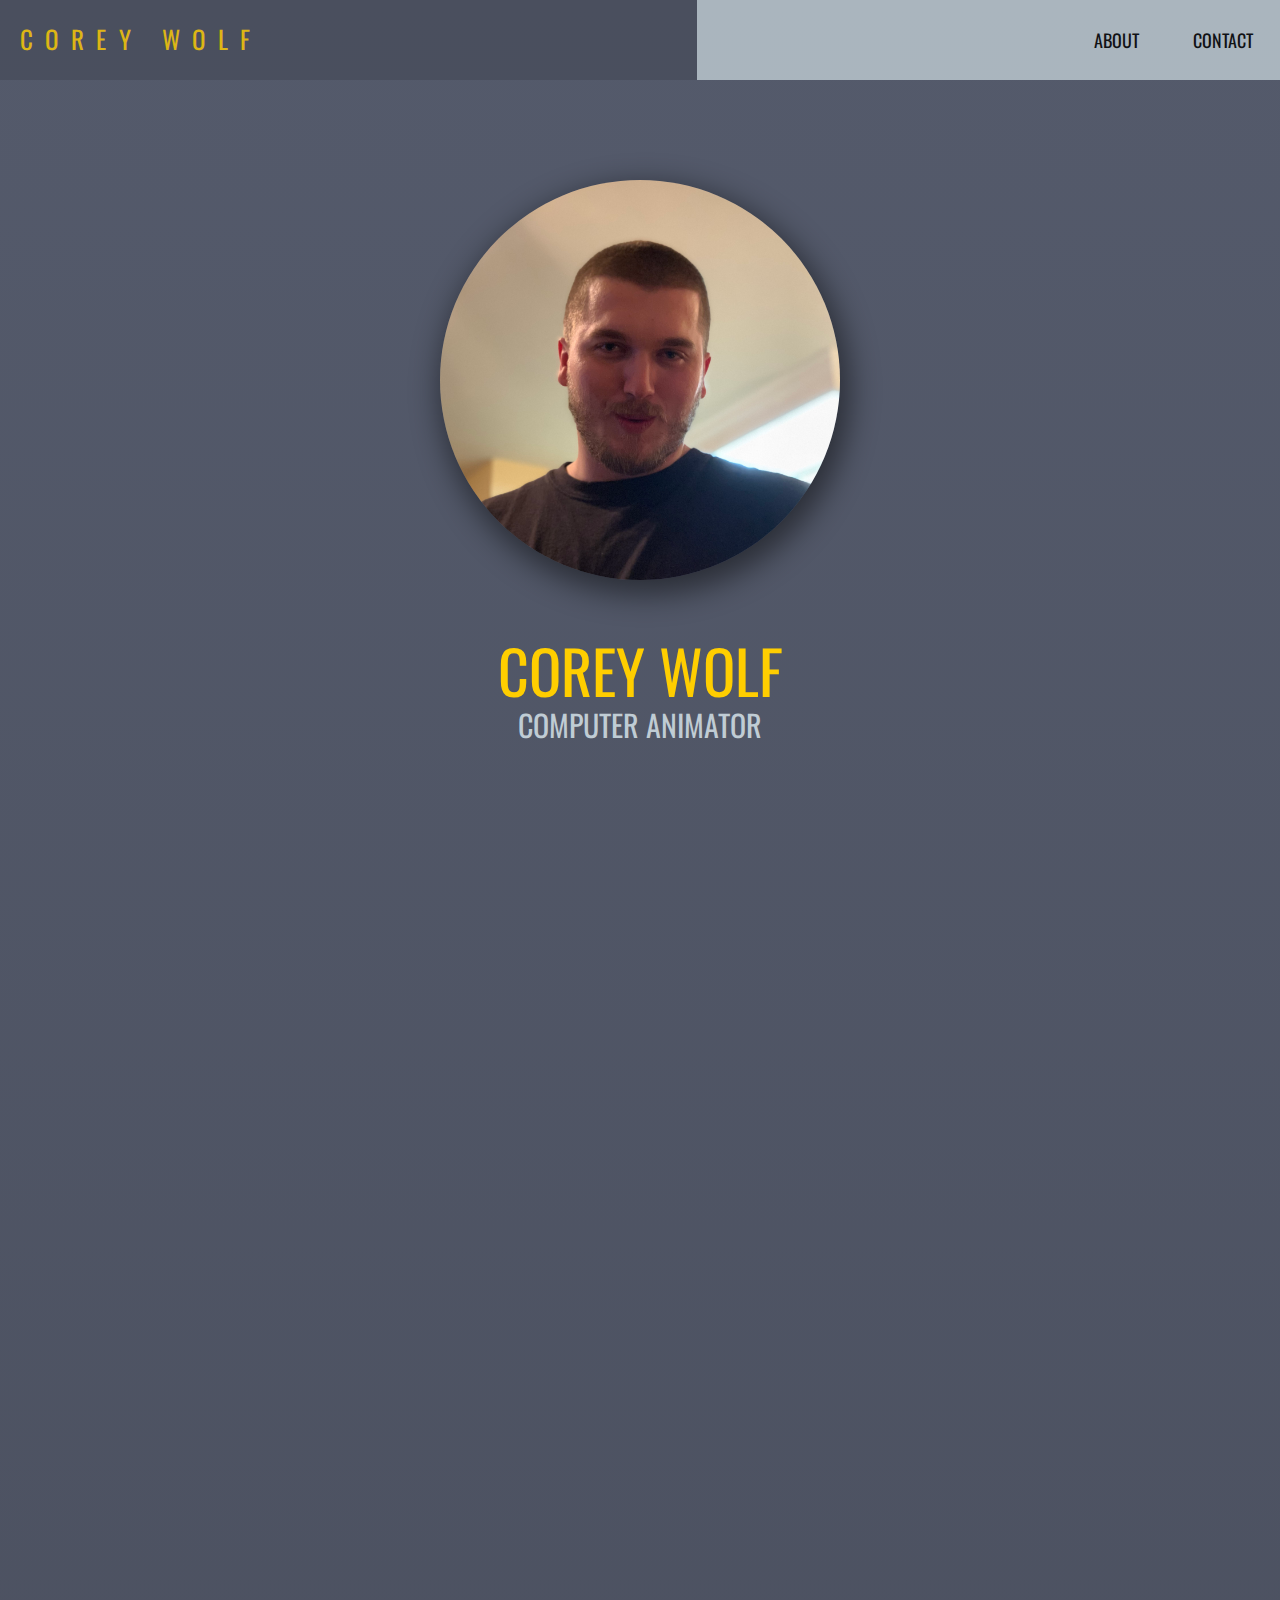
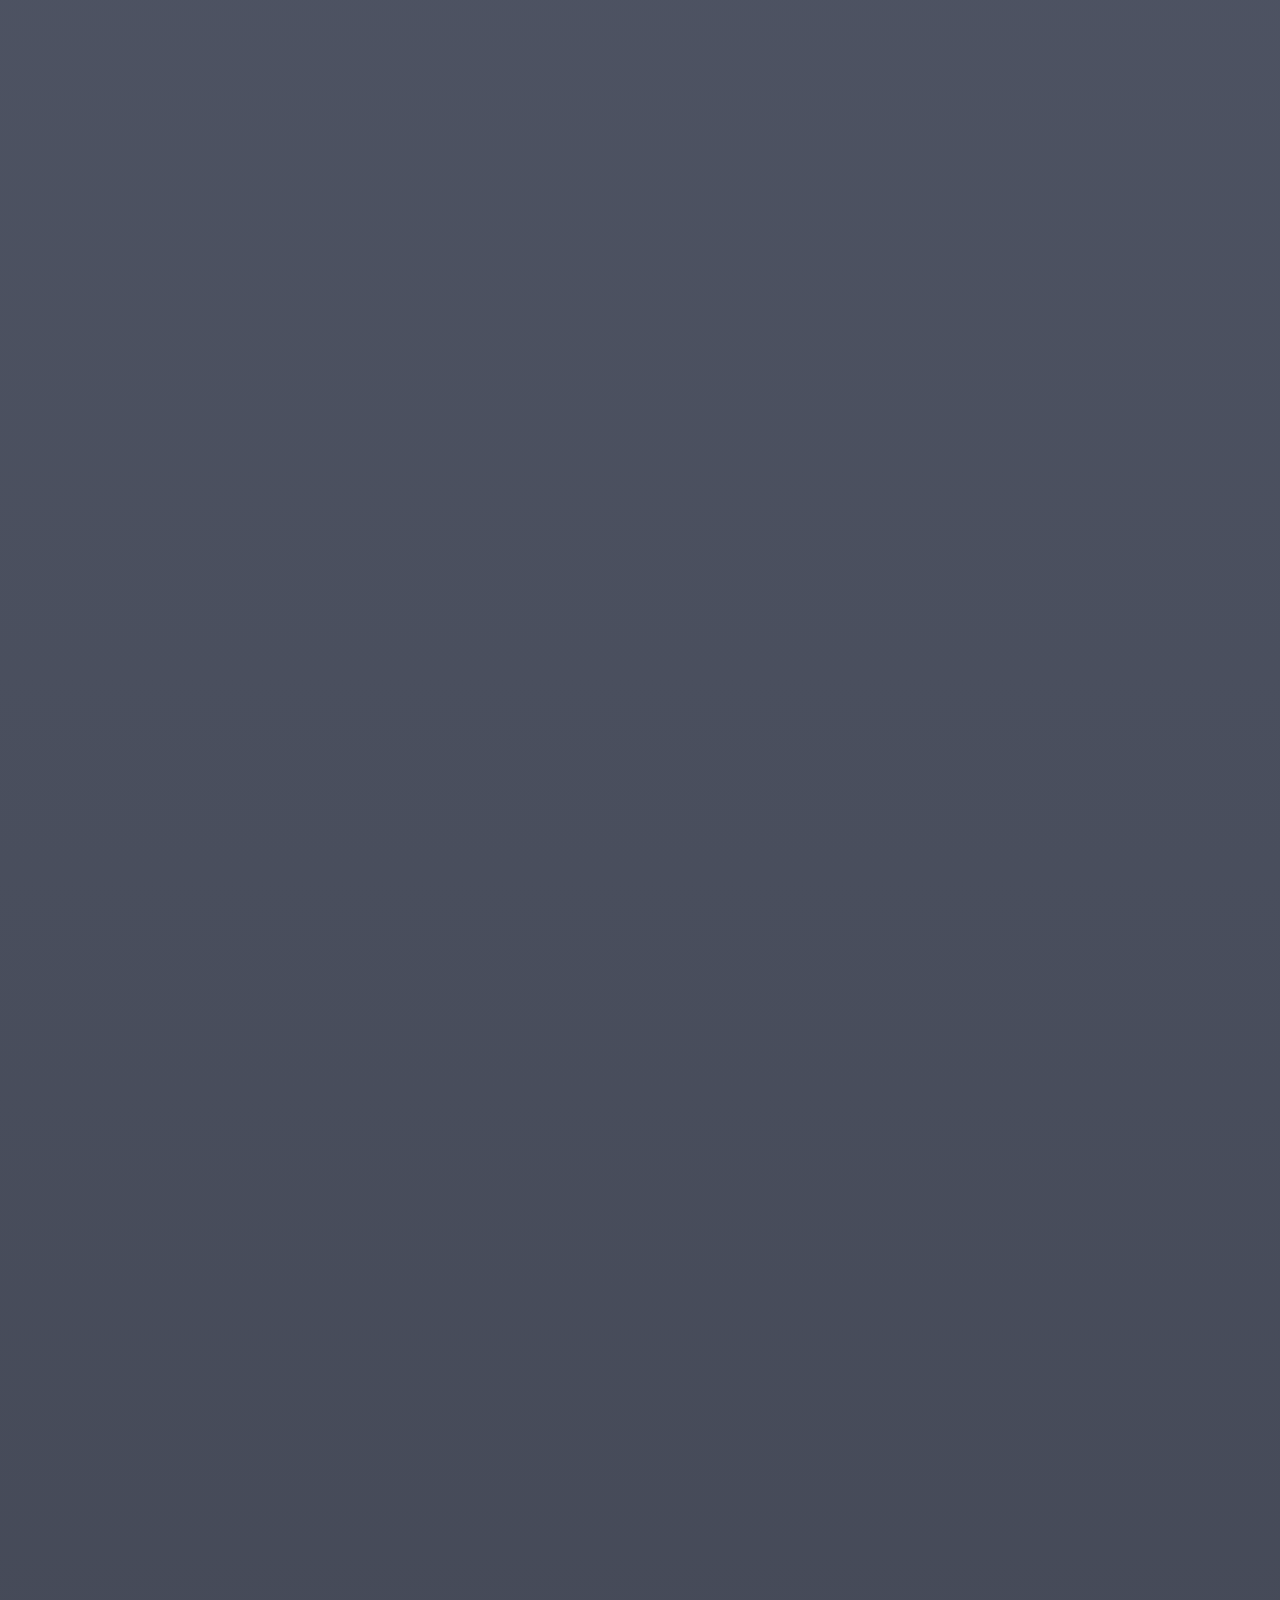
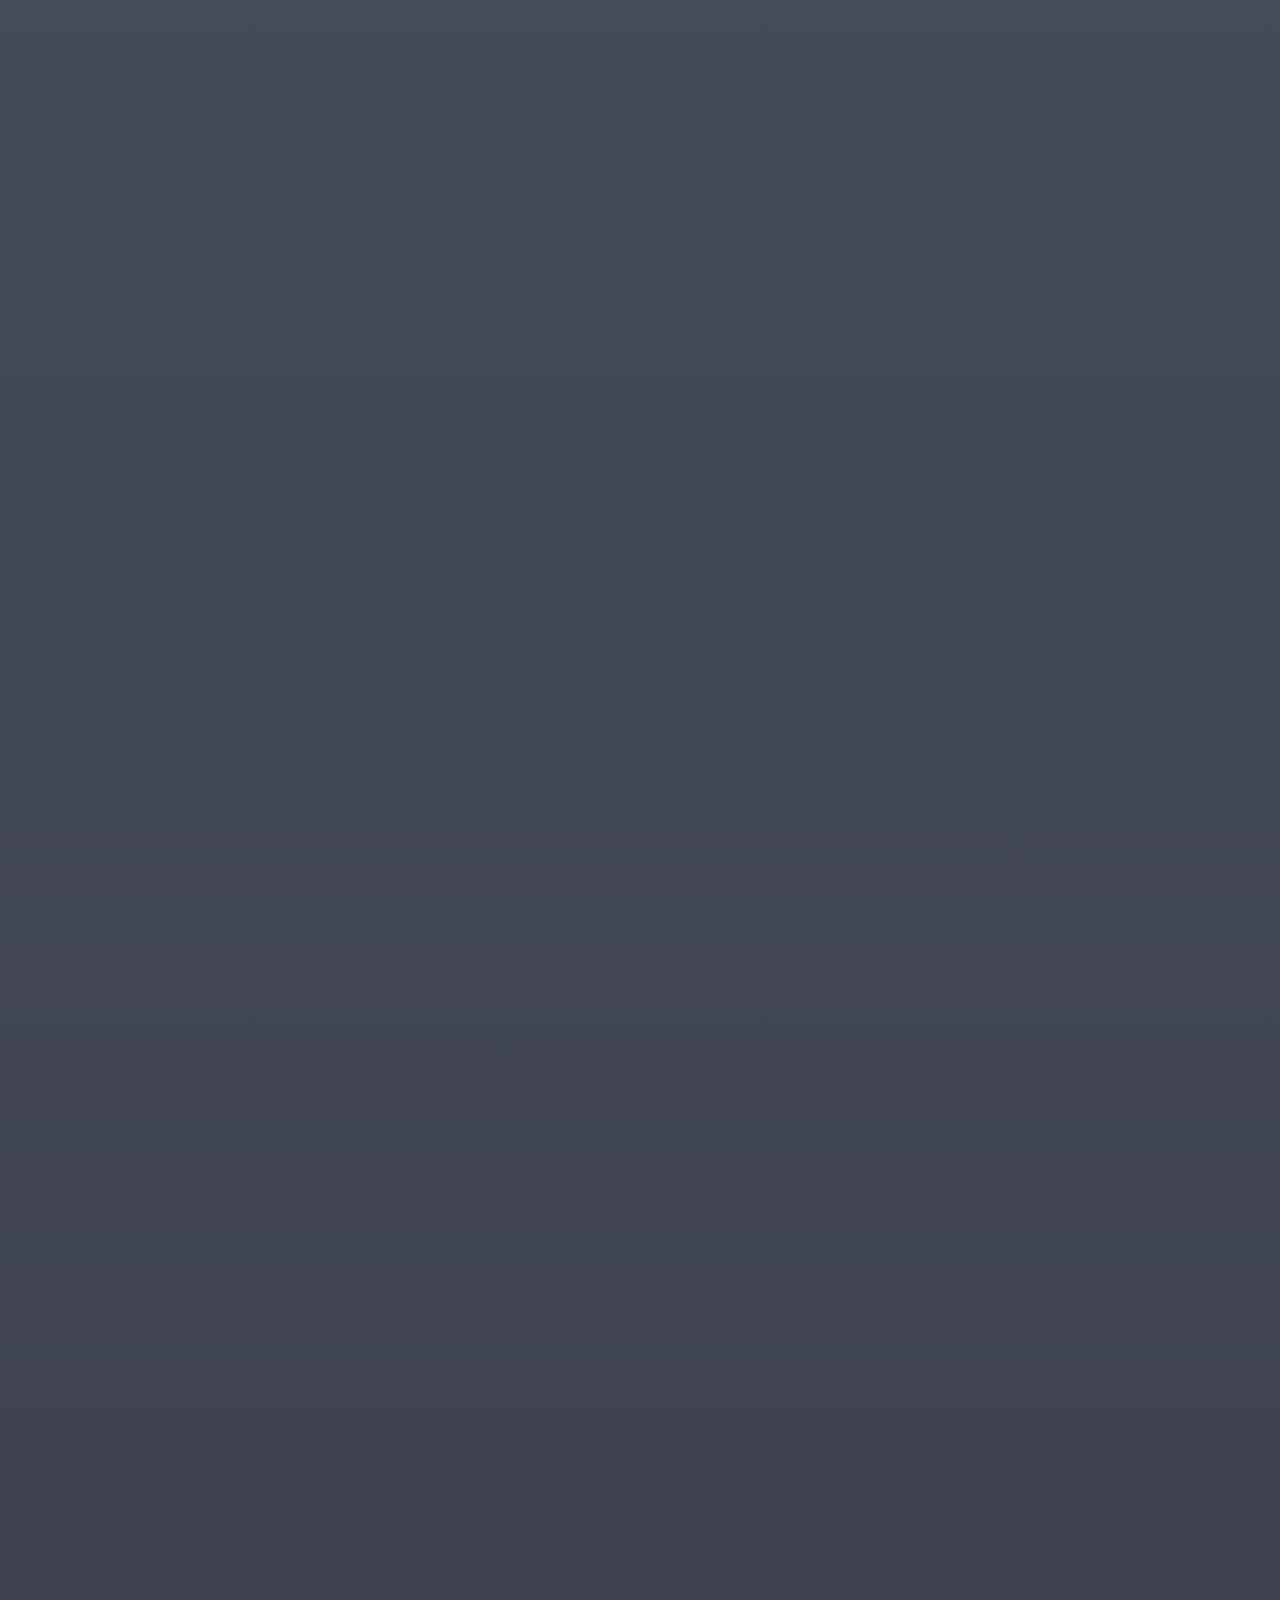
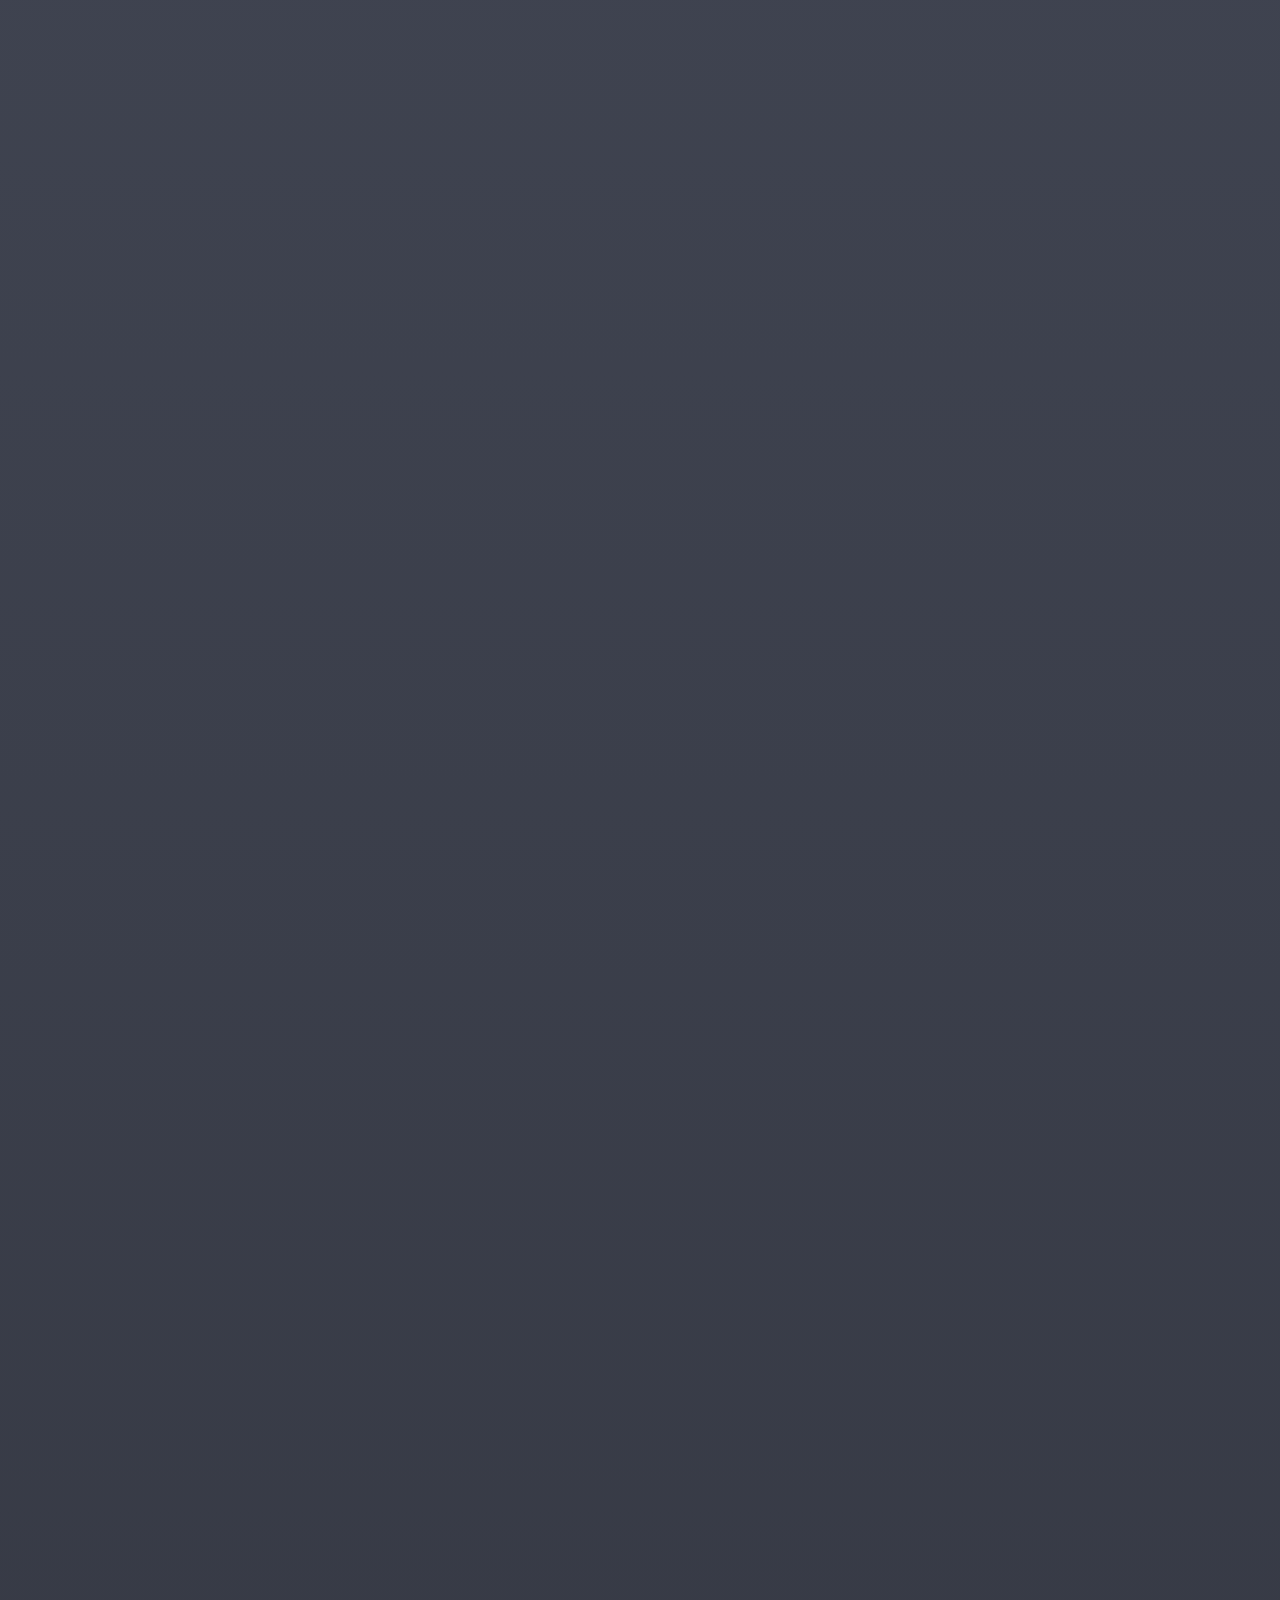
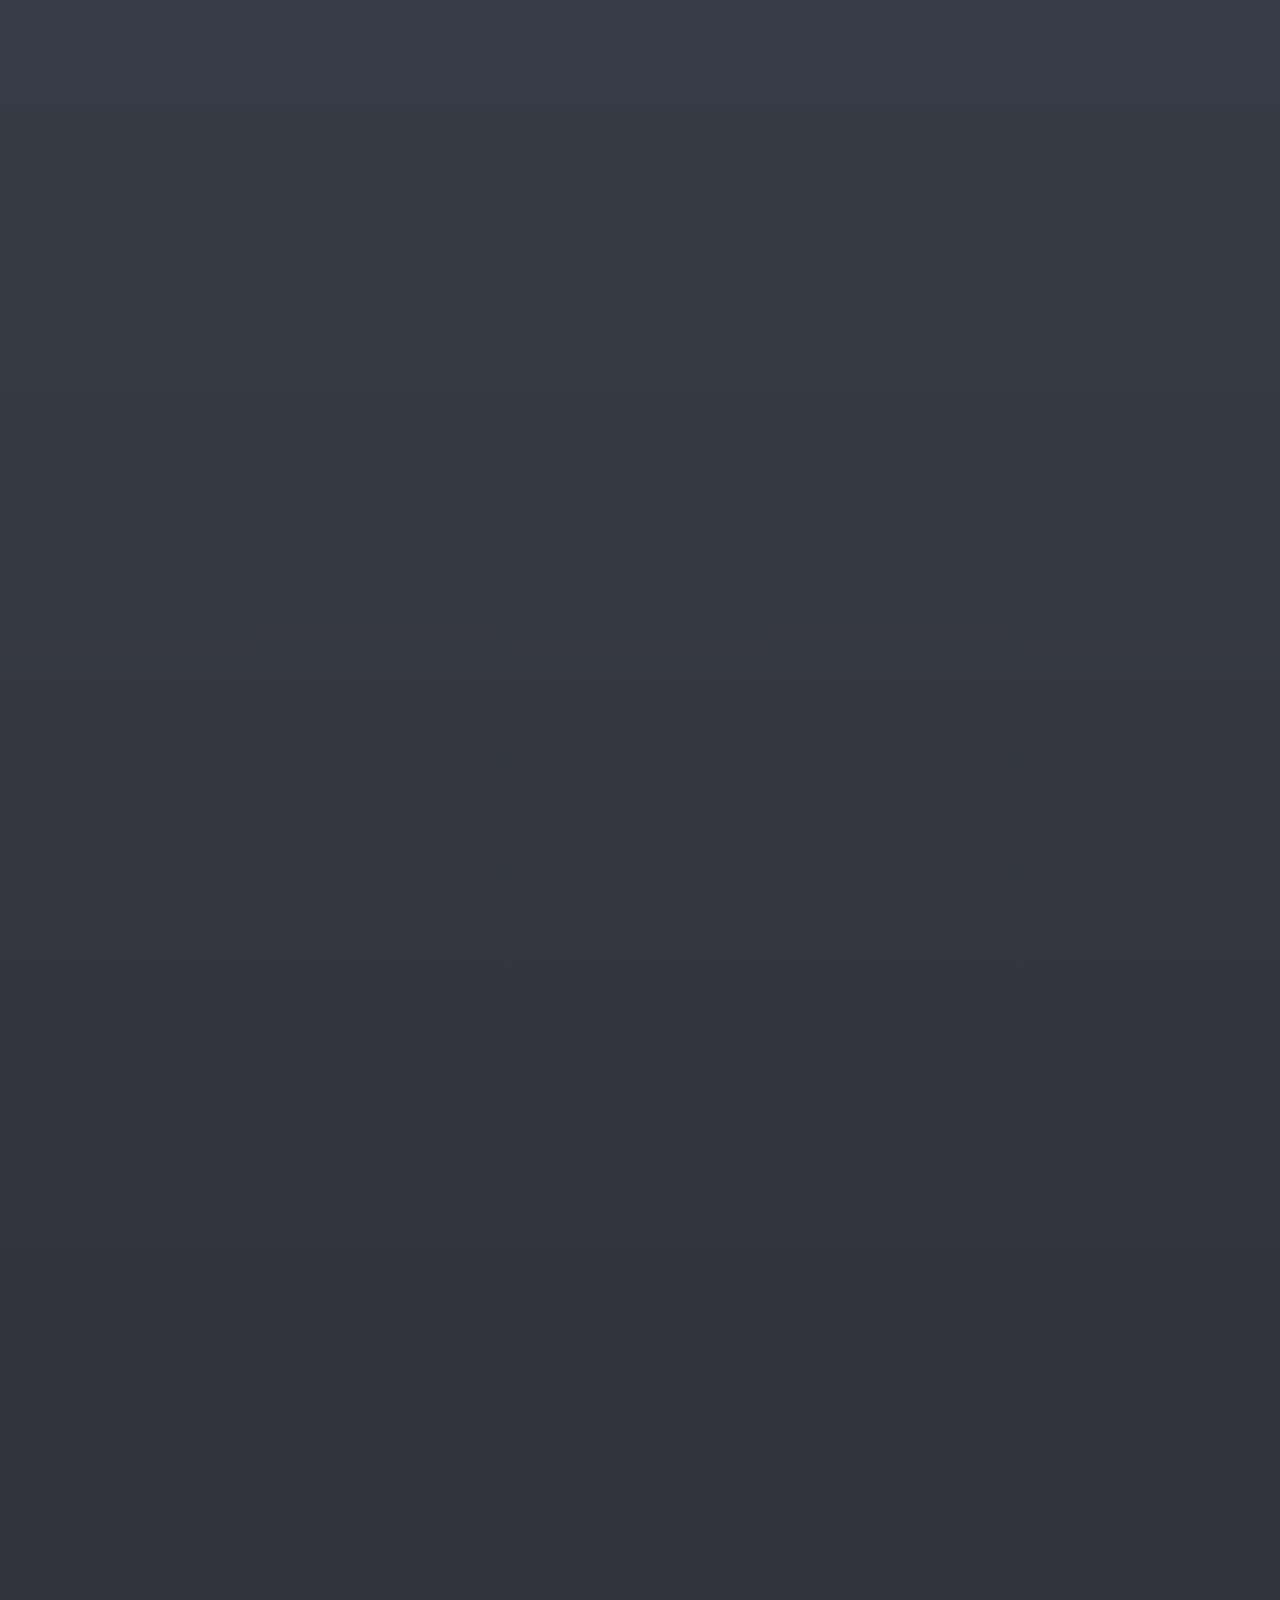
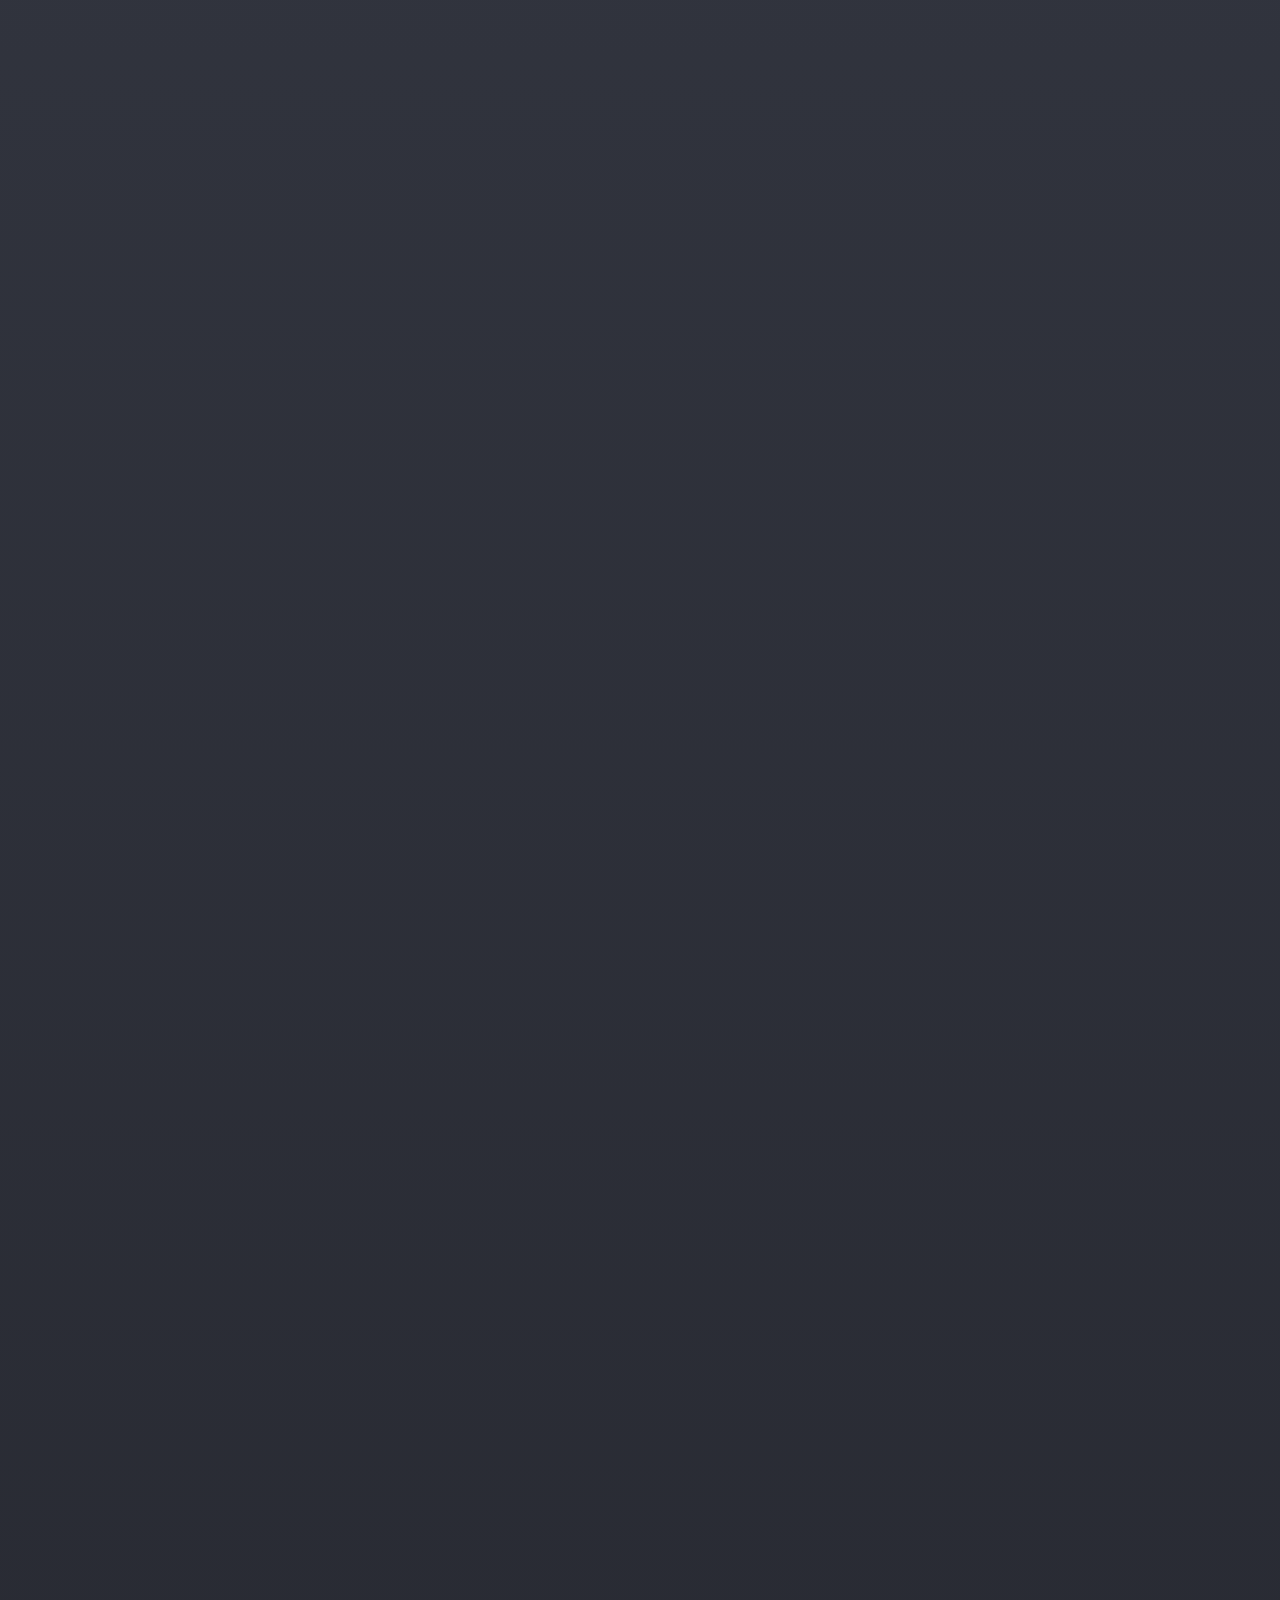
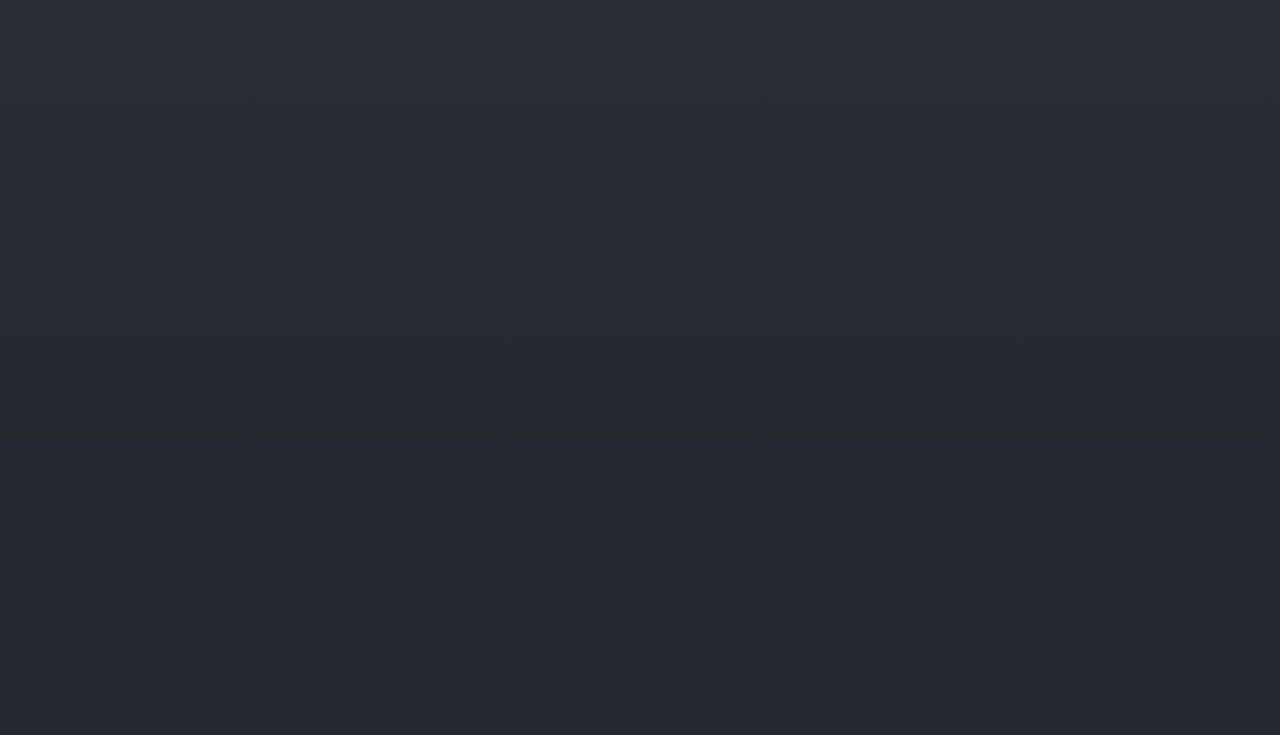
<file: index.html>
<!DOCTYPE html>

<html lang="en">
   
    <head>
        
        <meta charset="utf-8">
        <meta name="viewport" content="width=device-width, initial-scale=1.0">

        <title>
            Corey Wolf
        </title>

        <link href="https://fonts.googleapis.com/css?family=Cardo:400,700|Oswald" rel="stylesheet">
        <link rel="stylesheet" href="style.css" type="text/css">

    </head>

    <body name="top">
        <section class="main_page">
            
        <!--  NAVIGATION BAR  -->
        <div class="topnav" name="topnav">
            
            <a href="#top" id="name_navbar">Corey Wolf</a>
            <a href="contact.html">Contact</a>
            <a href="about.html">About</a>
        </div>

        <!--  CIRCULAR PHOTO ON MAIN PAGE-->
        <img class="photo" src="corey_photo_index.jpeg" alt="Photo of Corey Wolf">

        <!--  MAIN NAME UNDERNEATH PHTO-->
        <div id="main_name">Corey Wolf</div>

        <!--  PARAGRAPH UNDERNEATH MAIN NAME  -->
        <p id="comp_anim">Computer Animator</p>

        </section>

        <!--  PROJECTS SECTION  -->
        <container class="projects_container">
            
            <div class="individual_projects">Project 1</div>

            <div class="individual_projects">Project 2</div>

            <div class="individual_projects">Project 3</div>

            <div class="individual_projects">Project 4</div>

            <div class="individual_projects">Project 5</div>

            <div class="individual_projects">Project 6</div>

            <div class="individual_projects">Project 7</div>

            <div class="individual_projects">Project 8</div>

            <div class="individual_projects">Project 9</div>

            <div class="individual_projects">Project 10</div>

            <div class="individual_projects">Project 11</div>

            <div class="individual_projects">Project 12</div>

        </container>      

        <script src="jquery-3.5.1.js"></script>
        <script src="script.js"></script>
        
    </body>
</html>
</file>
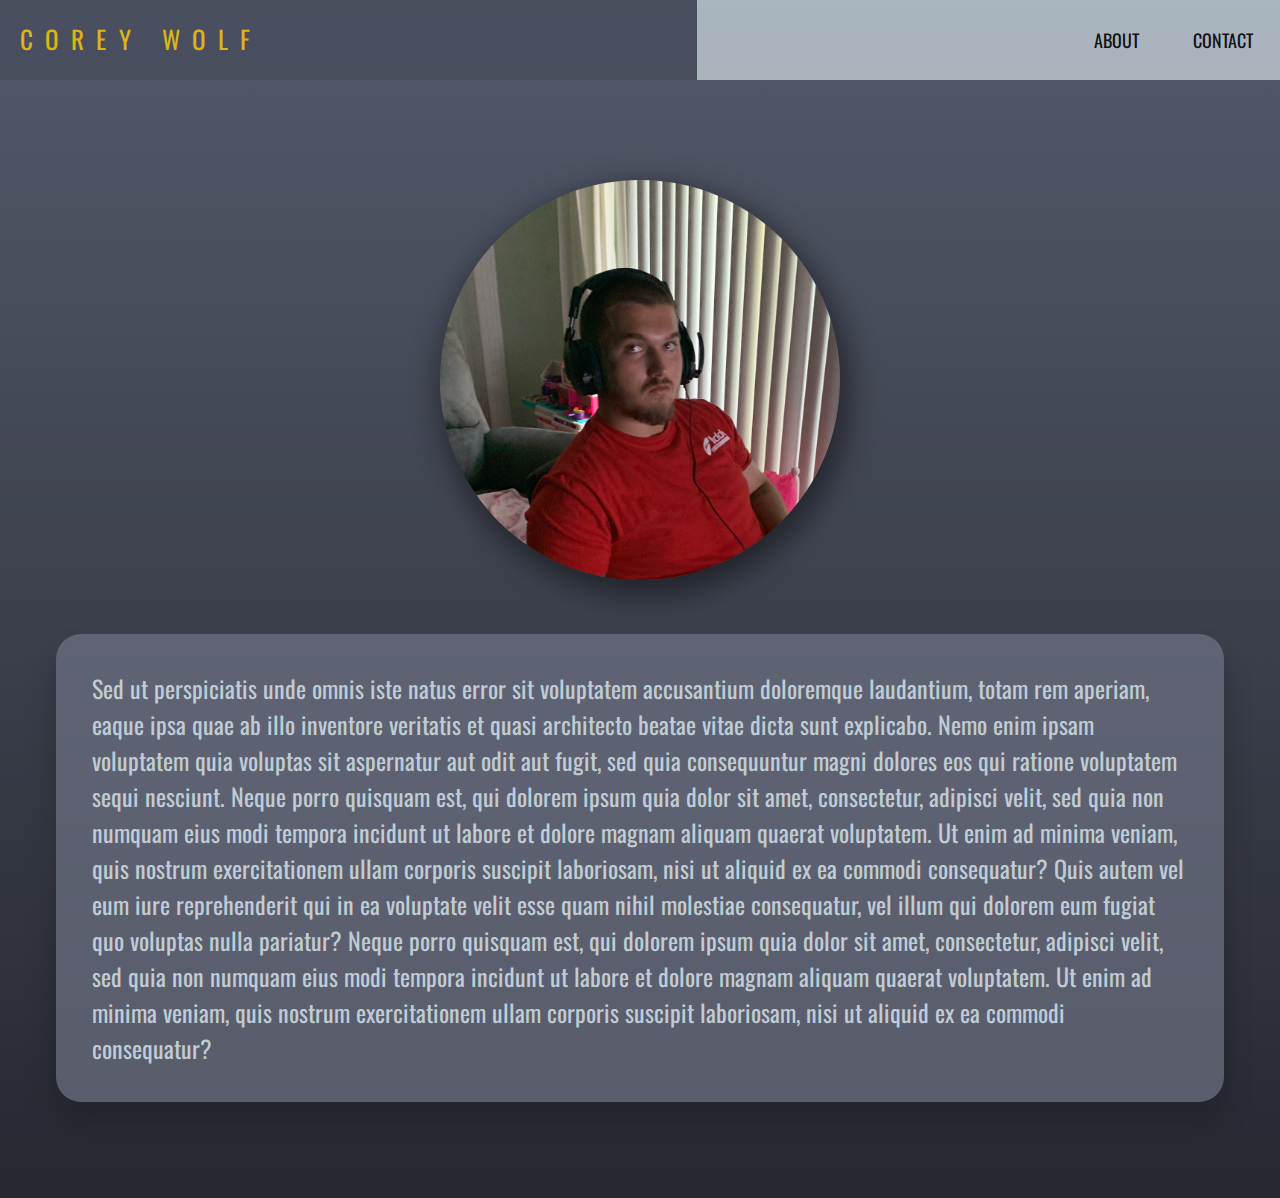
<file: about.html>
<!DOCTYPE html>

<html lang="en">
   
    <head>
        
        <meta charset="utf-8">
        <meta name="viewport" content="width=device-width, initial-scale=1.0">

        <title>
            Corey Wolf
        </title>

        <link href="https://fonts.googleapis.com/css?family=Cardo:400,700|Oswald" rel="stylesheet">
        <link rel="stylesheet" href="style.css" type="text/css">

    </head>

    <body name="top">
        <section class="about_page">
            
        <!--  NAVIGATION BAR  -->
        <div class="topnav" name="topnav">
            
            <a href="index.html" id="name_navbar">Corey Wolf</a>
            <a href="contact.html">Contact</a>
            <a href="#about">About</a>
        </div>

        <!--  CIRCULAR PHOTO ON MAIN PAGE-->
        <img class="photo" src="corey_photo_about.jpeg" alt="Photo of Corey Wolf">

        
        <div>
        <p id="about_me">
            Sed ut perspiciatis unde omnis iste natus error sit voluptatem accusantium doloremque laudantium, 
            totam rem aperiam, eaque ipsa quae ab illo inventore veritatis et quasi architecto beatae vitae 
            dicta sunt explicabo. Nemo enim ipsam voluptatem quia voluptas sit aspernatur aut odit aut fugit, 
            sed quia consequuntur magni dolores eos qui ratione voluptatem sequi nesciunt. Neque porro quisquam 
            est, qui dolorem ipsum quia dolor sit amet, consectetur, adipisci velit, sed quia non numquam eius 
            modi tempora incidunt ut labore et dolore magnam aliquam quaerat voluptatem. Ut enim ad minima 
            veniam, quis nostrum exercitationem ullam corporis suscipit laboriosam, nisi ut aliquid ex ea 
            commodi consequatur? Quis autem vel eum iure reprehenderit qui in ea voluptate velit esse quam 
            nihil molestiae consequatur, vel illum qui dolorem eum fugiat quo voluptas nulla pariatur?
            Neque porro quisquam est, qui dolorem ipsum quia dolor sit amet, consectetur, adipisci velit, 
            sed quia non numquam eius modi tempora incidunt ut labore et dolore magnam aliquam quaerat voluptatem. 
            Ut enim ad minima veniam, quis nostrum exercitationem ullam corporis suscipit laboriosam, nisi ut 
            aliquid ex ea commodi consequatur?
        </p>
        </div>

        </section>

        <script src="jquery-3.5.1.js"></script>
        <script src="script.js"></script>
        
    </body>
</html>
</file>
<file: style.css>
:root {
    --vh;
}

html {
    font-size: 12px;
    -webkit-appearance: none;
    -moz-appearance: none;
    font-family: 'Cardo', serif;
    color: #c0ccd4;
    font-family: 'Oswald', sans-serif;
    text-transform: uppercase;
    margin: 0px;
    padding: 0px;
    background-image: linear-gradient(to bottom, #545a6b, #262830);
    background: cover no-repeat;
}
body {

}
   
div, a, h1, h2, h3, h4, h5, h6 {
    font-family: 'Oswald', sans-serif;
    text-transform: uppercase;
    color: #ffce00;
   }

/*  MAIN PAGE  */
.main_page {
    top: 0;
    left: 0;
    margin: 0rem;
    z-index: 0;
}
/*  ABOUT PAGE  */
.about_page {
    top: 0;
    left: 0;
    margin: 0rem;
    z-index: 0;
    height: auto;
}
/*  CONTACT PAGE  */
.contact_page {
    top: 0;
    left: 0;
    margin: 0rem;
    z-index: 0;
    height: 80vh;
}


/*  TOP NAVIGATION BAR  */
.topnav {
    position: fixed;
    top: 0;
    left: 0;
    width: 100vw;
    z-index: 2;
    font-family: 'Oswald', sans-serif;
    text-transform: uppercase;
    background-color: #c0ccd4;
    overflow: hidden;
    opacity: 0.8;
    height: auto;
}

#name_navbar {
    float: left;
    text-decoration: none;
    width: 50%;
    letter-spacing: 0.5em;
    font-size: 25px;
    margin: -1.5rem;
}
#name_navbar:hover {
    background-color: #484d5c;
    color: #ffce00;
    transition: 0.5s;
}
#name_navbar:active {
    color: #c0ccd4;
}

.topnav a {
    float: right;
    color: rgb(0, 0, 0);
    padding: 1.5em;
    font-size: 1.5rem;
    text-decoration: none;
}
.topnav a:hover {
    background-color: #484d5c;
    color: #ffce00;
    transition: 0.5s;
}
.topnav a:active {
    color: #c0ccd4;
}




/*  CIRCLE IMAGE  */
.photo {
    display: block;
    overflow: hidden;
    position: relative;
    z-index: 1;
    /*border: 5px solid #484d5c;*/
    border: none;
    border-radius: 50%;
    box-shadow: 5px 10px 30px 5px rgba(0, 0, 0, 0.479);
    height: 400px;
    width: 400px;
    margin: auto;
    margin-top: 20vh;
    /*margin-top: 15vh;*/
}
.photo img {
    width: 100%;
    height: auto;
    margin-left: -50px;
}



/*  MAIN NAME UNDERNEATH CIRCLUAR IMAGE  */
#main_name {
    font-family: 'Oswald', sans-serif;
    text-transform: uppercase;
    color: #ffce00;
    text-align: center;
    margin-top: 5vh;
    font-size: 5rem;
}




/*  PARAGRAPH UNDERNEATH MAIN NAME  */
#comp_anim {
    font-size: 2.5rem;
    text-align: center;
    margin-top: -1rem;
}




/*  PROJECTS SECTION  */
.projects_container {
    display: flex;
    flex-flow: row wrap;
    justify-content: space-around;
    background: inherit;
    padding: 5px;
    list-style: none;
}
.individual_projects {
    background: #5b6174;
    margin: 0vh 4rem 5vh 4rem;
    height: 700px;
    width: 600px;
    text-align: center;
    border-radius: 25px;
    padding: 25px;
    font-size: 3rem;
    box-shadow: rgba(0, 0, 0, 0.2) 0px 20px 30px;
    opacity: 0;
    transform: translate(0, 20px); transition: all 1.5s;
}
.visible {
    opacity: 1;
    transform: translate(0, 0);
}

/*  ABOUT ME PARAGRAPH  */
#about_me {
    background: #73788aa4;
    color: #c0ccd4;
    border-radius: 25px;
    box-shadow: rgba(0, 0, 0, 0.2) 0px 20px 30px;
    font-size: 2rem;
    text-transform: none;
    margin: 6vh 4rem 8rem;
    bottom: 300px;
    padding: 3rem;
    
}




/*  CONTACT ME INFORMATION  */
#contact_me {
    display: flex;
    flex-flow: row wrap;
    justify-content: space-around;
    list-style: none;
    background: #73788aa4;
    color: #c0ccd4;
    border-radius: 25px;
    box-shadow: rgba(0, 0, 0, 0.2) 0px 20px 30px;
    font-size: 2rem;
    text-transform: none;
    margin: 6vh 8rem 8rem;
    bottom: 300px;
    padding: 3rem;
}
#email {
    text-decoration: none;
}
#facebook {
    text-decoration: none;
}
#instagram {
    text-decoration: none;
}
#discord {
    text-decoration: none;
}










/*  CONTACT ME ICONS -----------------------------  */
/*  EMAIL  */
.fa-envelope {
    border-radius: 25px;
    font-size: 5rem;
    padding: 3rem;
}
.fa-envelope:hover {
    transform: scale(1.2)translateY(5%);
    color: #484d5c;
    transition: 0.005s;

}
.fa-envelope:active {
    background-color: #646a7ea4
}

/*  FACEBOOK  */
.fa-facebook {
    border-radius: 25px;
    font-size: 5rem;
    padding: 3rem;
}
.fa-facebook:hover {
    transform: scale(1.2)translateY(5%);
    color: #484d5c;
    transition: 0.005s;
}
.fa-facebook:active {
    background-color: #646a7ea4
}

/*  INSTAGRAM  */
.fa-instagram {
    border-radius: 25px;
    font-size: 5rem;
    padding: 3rem;
}
.fa-instagram:hover {
    transform: scale(1.2)translateY(5%);
    color: #484d5c;
    transition: 0.005s;
}
.fa-instagram:active {
    background-color: #646a7ea4
}

/*  DISCORD  */
.fa-discord {
    border-radius: 25px;
    font-size: 5rem;
    padding: 3rem;
}
.fa-discord:hover {
    transform: scale(1.2)translateY(5%);
    color: #484d5c;
    transition: 0.005s;
}
.fa-discord:active {
    background-color: #646a7ea4
}






















/*  MEDIA QUERIES FOR SCREEN SIZES  */

/* ----------- iPhone 11 ----------- */
/* 1792x828px at 326ppi */
@media only screen 
  and (min-device-width: 320px) 
  and (max-device-width: 480px)
  and (-webkit-min-device-pixel-ratio: 2) {
    #name_navbar {
        letter-spacing: 0em;
        font-size: 25px;
        margin: -1.5rem;
        width: auto;
    }
    #name_navbar:active {
        background-color: #484d5c;
        color: #ffce00;
    }
    
    .photo {
        height: 200px;
        width: 200px;
        margin-top: 17vh;
    }
    #comp_anim {
        font-size: 2rem;
    }
    .individual_projects {
        margin: 1vh;
        margin-bottom: 5rem;
        height: 75vh;
        width: 100vw;
        font-size: 2rem;
    }
    #about_me {
        margin: 5vh 1vh 5rem 1vh;
        
        padding: 2rem;
        font-size: 1.5rem;
    }
    #contact_me {
        margin: 15vh 1vh 5rem 1vh;
        
        padding: 2rem;
        font-size: 1.5rem;
    }
    /*  CONTACT ME ICONS -----------------------------  */
/*  EMAIL  */
.fa-envelope {
    border-radius: 25px;
    font-size: 3rem;
    padding: 1.5rem;
}
.fa-envelope:hover {
    transform: none;
    color: #646a7ea4;
    transition: none;
}
.fa-envelope:active {
    background-color: #646a7ea4
}

/*  FACEBOOK  */
.fa-facebook {
    border-radius: 25px;
    font-size: 3rem;
    padding: 1.5rem;
}
.fa-facebook:hover {
    transform: none;
    color: #646a7ea4;
    transition: none;
}
.fa-facebook:active {
    background-color: #646a7ea4
}

/*  INSTAGRAM  */
.fa-instagram {
    border-radius: 25px;
    font-size: 3rem;
    padding: 1.5rem;
}
.fa-instagram:hover {
    transform: none;
    color: #646a7ea4;
    transition: none;
}
.fa-instagram:active {
    background-color: #646a7ea4
}

/*  DISCORD  */
.fa-discord {
    border-radius: 25px;
    font-size: 3rem;
    padding: 1.5rem;
}
.fa-discord:hover {
    transform: none;
    color: #646a7ea4;
    transition: none;
}
.fa-discord:active {
    background-color: #646a7ea4
}
  }


/* ----------- iPhone 4 and 4S ----------- */
/* Portrait and Landscape */
@media only screen 
  and (min-device-width: 320px) 
  and (max-device-width: 480px)
  and (-webkit-min-device-pixel-ratio: 2) {
    #name_navbar {
        letter-spacing: 0em;
        font-size: 25px;
        margin: -1.5rem;
        width: auto;
    }
    #name_navbar:active {
        background-color: #484d5c;
        color: #ffce00;
    }
    
    .photo {
        height: 200px;
        width: 200px;
        margin-top: 17vh;
    }
    #comp_anim {
        font-size: 2rem;
    }
    .individual_projects {
        margin: 1vh;
        margin-bottom: 5rem;
        height: 75vh;
        width: 100vw;
        font-size: 2rem;
    }
    #about_me {
        margin: 5vh 1vh 5rem 1vh;
        
        padding: 2rem;
        font-size: 1.5rem;
    }
    #contact_me {
        margin: 15vh 1vh 5rem 1vh;
        
        padding: 2rem;
        font-size: 1.5rem;
    }
    /*  CONTACT ME ICONS -----------------------------  */
/*  EMAIL  */
.fa-envelope {
    border-radius: 25px;
    font-size: 3rem;
    padding: 1.5rem;
}
.fa-envelope:hover {
    transform: none;
    color: #646a7ea4;
    transition: none;
}
.fa-envelope:active {
    background-color: #646a7ea4
}

/*  FACEBOOK  */
.fa-facebook {
    border-radius: 25px;
    font-size: 3rem;
    padding: 1.5rem;
}
.fa-facebook:hover {
    transform: none;
    color: #646a7ea4;
    transition: none;
}
.fa-facebook:active {
    background-color: #646a7ea4
}

/*  INSTAGRAM  */
.fa-instagram {
    border-radius: 25px;
    font-size: 3rem;
    padding: 1.5rem;
}
.fa-instagram:hover {
    transform: none;
    color: #646a7ea4;
    transition: none;
}
.fa-instagram:active {
    background-color: #646a7ea4
}

/*  DISCORD  */
.fa-discord {
    border-radius: 25px;
    font-size: 3rem;
    padding: 1.5rem;
}
.fa-discord:hover {
    transform: none;
    color: #646a7ea4;
    transition: none;
}
.fa-discord:active {
    background-color: #646a7ea4
}
  }

/* ----------- iPhone 5, 5S, 5C and 5SE ----------- */
/* Portrait and Landscape */
@media only screen 
  and (min-device-width: 320px) 
  and (max-device-width: 480px)
  and (-webkit-min-device-pixel-ratio: 2) {
    #name_navbar {
        letter-spacing: 0em;
        font-size: 25px;
        margin: -1.5rem;
        width: auto;
    }
    #name_navbar:active {
        background-color: #484d5c;
        color: #ffce00;
    }
    
    .photo {
        height: 200px;
        width: 200px;
        margin-top: 17vh;
    }
    #comp_anim {
        font-size: 2rem;
    }
    .individual_projects {
        margin: 1vh;
        margin-bottom: 5rem;
        height: 75vh;
        width: 100vw;
        font-size: 2rem;
    }
    #about_me {
        margin: 5vh 1vh 5rem 1vh;
        
        padding: 2rem;
        font-size: 1.5rem;
    }
    #contact_me {
        margin: 15vh 1vh 5rem 1vh;
        
        padding: 2rem;
        font-size: 1.5rem;
    }
    /*  CONTACT ME ICONS -----------------------------  */
/*  EMAIL  */
.fa-envelope {
    border-radius: 25px;
    font-size: 3rem;
    padding: 1.5rem;
}
.fa-envelope:hover {
    transform: none;
    color: #646a7ea4;
    transition: none;
}
.fa-envelope:active {
    background-color: #646a7ea4
}

/*  FACEBOOK  */
.fa-facebook {
    border-radius: 25px;
    font-size: 3rem;
    padding: 1.5rem;
}
.fa-facebook:hover {
    transform: none;
    color: #646a7ea4;
    transition: none;
}
.fa-facebook:active {
    background-color: #646a7ea4
}

/*  INSTAGRAM  */
.fa-instagram {
    border-radius: 25px;
    font-size: 3rem;
    padding: 1.5rem;
}
.fa-instagram:hover {
    transform: none;
    color: #646a7ea4;
    transition: none;
}
.fa-instagram:active {
    background-color: #646a7ea4
}

/*  DISCORD  */
.fa-discord {
    border-radius: 25px;
    font-size: 3rem;
    padding: 1.5rem;
}
.fa-discord:hover {
    transform: none;
    color: #646a7ea4;
    transition: none;
}
.fa-discord:active {
    background-color: #646a7ea4
}
  }

/* ----------- iPhone 6, 6S, 7 and 8 ----------- */
/* Portrait and Landscape */
@media only screen 
  and (min-device-width: 320px) 
  and (max-device-width: 480px)
  and (-webkit-min-device-pixel-ratio: 2) {
    #name_navbar {
        letter-spacing: 0em;
        font-size: 25px;
        margin: -1.5rem;
        width: auto;
    }
    #name_navbar:active {
        background-color: #484d5c;
        color: #ffce00;
    }
    
    .photo {
        height: 200px;
        width: 200px;
        margin-top: 17vh;
    }
    #comp_anim {
        font-size: 2rem;
    }
    .individual_projects {
        margin: 1vh;
        margin-bottom: 5rem;
        height: 75vh;
        width: 100vw;
        font-size: 2rem;
    }
    #about_me {
        margin: 5vh 1vh 5rem 1vh;
        
        padding: 2rem;
        font-size: 1.5rem;
    }
    #contact_me {
        margin: 15vh 1vh 5rem 1vh;
        
        padding: 2rem;
        font-size: 1.5rem;
    }
    /*  CONTACT ME ICONS -----------------------------  */
/*  EMAIL  */
.fa-envelope {
    border-radius: 25px;
    font-size: 3rem;
    padding: 1.5rem;
}
.fa-envelope:hover {
    transform: none;
    color: #646a7ea4;
    transition: none;
}
.fa-envelope:active {
    background-color: #646a7ea4
}

/*  FACEBOOK  */
.fa-facebook {
    border-radius: 25px;
    font-size: 3rem;
    padding: 1.5rem;
}
.fa-facebook:hover {
    transform: none;
    color: #646a7ea4;
    transition: none;
}
.fa-facebook:active {
    background-color: #646a7ea4
}

/*  INSTAGRAM  */
.fa-instagram {
    border-radius: 25px;
    font-size: 3rem;
    padding: 1.5rem;
}
.fa-instagram:hover {
    transform: none;
    color: #646a7ea4;
    transition: none;
}
.fa-instagram:active {
    background-color: #646a7ea4
}

/*  DISCORD  */
.fa-discord {
    border-radius: 25px;
    font-size: 3rem;
    padding: 1.5rem;
}
.fa-discord:hover {
    transform: none;
    color: #646a7ea4;
    transition: none;
}
.fa-discord:active {
    background-color: #646a7ea4
}
  }

/* ----------- iPhone 6+, 7+ and 8+ ----------- */
/* Portrait and Landscape */
@media only screen 
  and (min-device-width: 320px) 
  and (max-device-width: 480px)
  and (-webkit-min-device-pixel-ratio: 2) {
    #name_navbar {
        letter-spacing: 0em;
        font-size: 25px;
        margin: -1.5rem;
        width: auto;
    }
    #name_navbar:active {
        background-color: #484d5c;
        color: #ffce00;
    }
    
    .photo {
        height: 200px;
        width: 200px;
        margin-top: 17vh;
    }
    #comp_anim {
        font-size: 2rem;
    }
    .individual_projects {
        margin: 1vh;
        margin-bottom: 5rem;
        height: 75vh;
        width: 100vw;
        font-size: 2rem;
    }
    #about_me {
        margin: 5vh 1vh 5rem 1vh;
        
        padding: 2rem;
        font-size: 1.5rem;
    }
    #contact_me {
        margin: 15vh 1vh 5rem 1vh;
        
        padding: 2rem;
        font-size: 1.5rem;
    }
    /*  CONTACT ME ICONS -----------------------------  */
/*  EMAIL  */
.fa-envelope {
    border-radius: 25px;
    font-size: 3rem;
    padding: 1.5rem;
}
.fa-envelope:hover {
    transform: none;
    color: #646a7ea4;
    transition: none;
}
.fa-envelope:active {
    background-color: #646a7ea4
}

/*  FACEBOOK  */
.fa-facebook {
    border-radius: 25px;
    font-size: 3rem;
    padding: 1.5rem;
}
.fa-facebook:hover {
    transform: none;
    color: #646a7ea4;
    transition: none;
}
.fa-facebook:active {
    background-color: #646a7ea4
}

/*  INSTAGRAM  */
.fa-instagram {
    border-radius: 25px;
    font-size: 3rem;
    padding: 1.5rem;
}
.fa-instagram:hover {
    transform: none;
    color: #646a7ea4;
    transition: none;
}
.fa-instagram:active {
    background-color: #646a7ea4
}

/*  DISCORD  */
.fa-discord {
    border-radius: 25px;
    font-size: 3rem;
    padding: 1.5rem;
}
.fa-discord:hover {
    transform: none;
    color: #646a7ea4;
    transition: none;
}
.fa-discord:active {
    background-color: #646a7ea4
}
  }

/* ----------- iPhone X ----------- */
/* Portrait and Landscape */
@media only screen 
  and (min-device-width: 320px) 
  and (max-device-width: 480px)
  and (-webkit-min-device-pixel-ratio: 2) {
    #name_navbar {
        letter-spacing: 0em;
        font-size: 25px;
        margin: -1.5rem;
        width: auto;
    }
    #name_navbar:active {
        background-color: #484d5c;
        color: #ffce00;
    }
    
    .photo {
        height: 200px;
        width: 200px;
        margin-top: 17vh;
    }
    #comp_anim {
        font-size: 2rem;
    }
    .individual_projects {
        margin: 1vh;
        margin-bottom: 5rem;
        height: 75vh;
        width: 100vw;
        font-size: 2rem;
    }
    #about_me {
        margin: 5vh 1vh 5rem 1vh;
        
        padding: 2rem;
        font-size: 1.5rem;
    }
    #contact_me {
        margin: 15vh 1vh 5rem 1vh;
        
        padding: 2rem;
        font-size: 1.5rem;
    }
    /*  CONTACT ME ICONS -----------------------------  */
    /*  EMAIL  */
    .fa-envelope {
        border-radius: 25px;
        font-size: 3rem;
        padding: 1.5rem;
    }
.fa-envelope:hover {
    transform: none;
    color: #646a7ea4;
    transition: none;
}
.fa-envelope:active {
    background-color: #646a7ea4
}

/*  FACEBOOK  */
.fa-facebook {
    border-radius: 25px;
    font-size: 3rem;
    padding: 1.5rem;
}
.fa-facebook:hover {
    transform: none;
    color: #646a7ea4;
    transition: none;
}
.fa-facebook:active {
    background-color: #646a7ea4
}

/*  INSTAGRAM  */
.fa-instagram {
    border-radius: 25px;
    font-size: 3rem;
    padding: 1.5rem;
}
.fa-instagram:hover {
    transform: none;
    color: #646a7ea4;
    transition: none;
}
.fa-instagram:active {
    background-color: #646a7ea4
}

/*  DISCORD  */
.fa-discord {
    border-radius: 25px;
    font-size: 3rem;
    padding: 1.5rem;
}
.fa-discord:hover {
    transform: none;
    color: #646a7ea4;
    transition: none;
}
.fa-discord:active {
    background-color: #646a7ea4
}
  }
</file>
